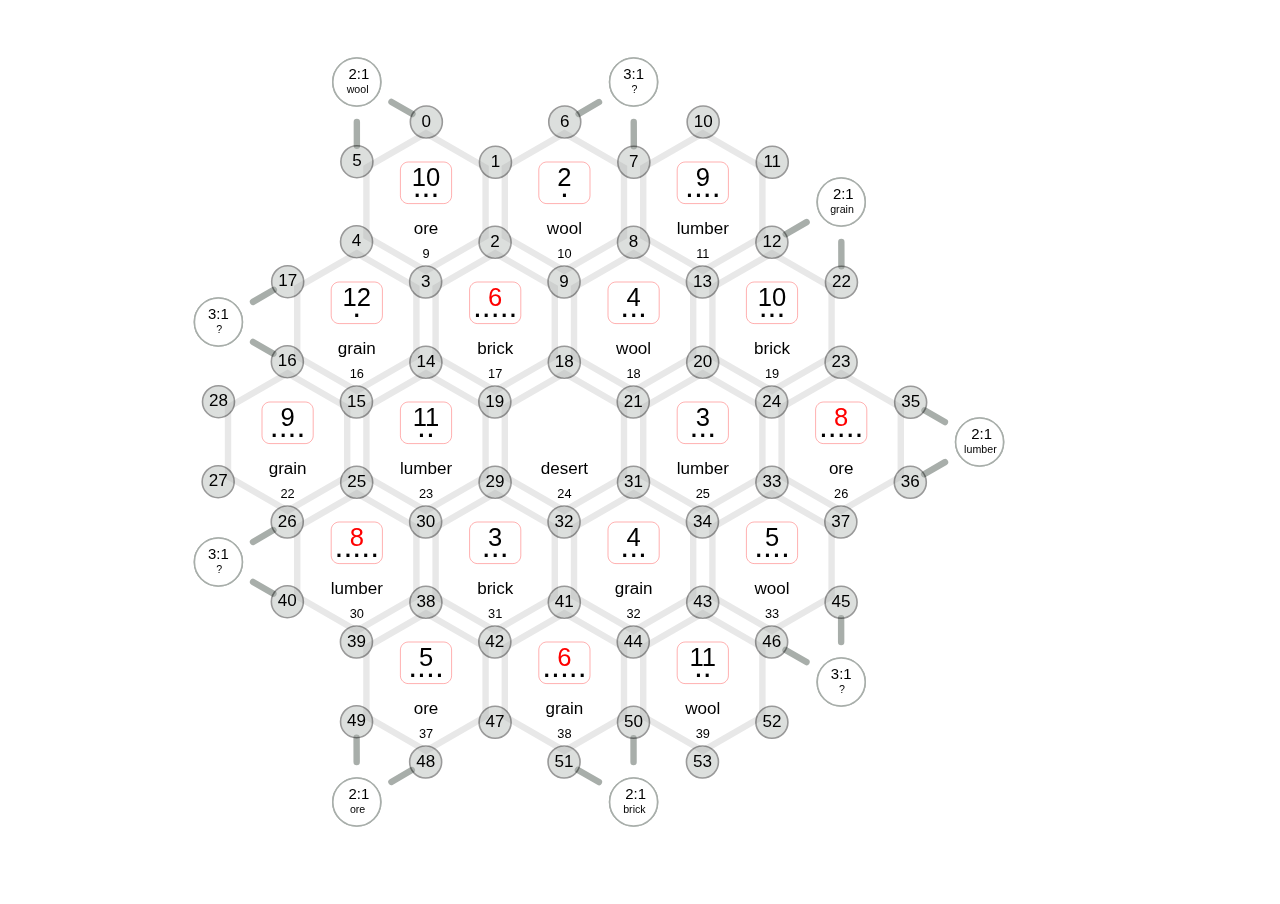
<file: www/app.html>
<!DOCTYPE html>
<html>

<head>
    <meta charset='utf-8'>
    <meta http-equiv='X-UA-Compatible' content='IE=edge'>
    <title>Page Title</title>
    <meta name='viewport' content='width=device-width, initial-scale=1'>
    <link rel='stylesheet' type='text/css' media='screen' href='app.css'>
    <!-- <script type="text/javascript" src='./app.js'></script> -->
    <script type="text/javascript" src='./paper-full.js'></script>
    <script type="text/javascript" src='./jquery-3.5.1.min.js'></script>
    <!-- <script type="text/javascript" src='./ui.js'></script> -->
    <script type="text/javascript" src='./ui1.js'></script>
</head>

<body>
    <canvas id="board" style="width: 100%; height: 100%;"></canvas>
</body>

</html>
</file>
<file: www/app.css>
html, body {
    padding: 0;
    margin: 0;
    height: 100%;
    width: 100%;
    overflow: hidden;
}
</file>
